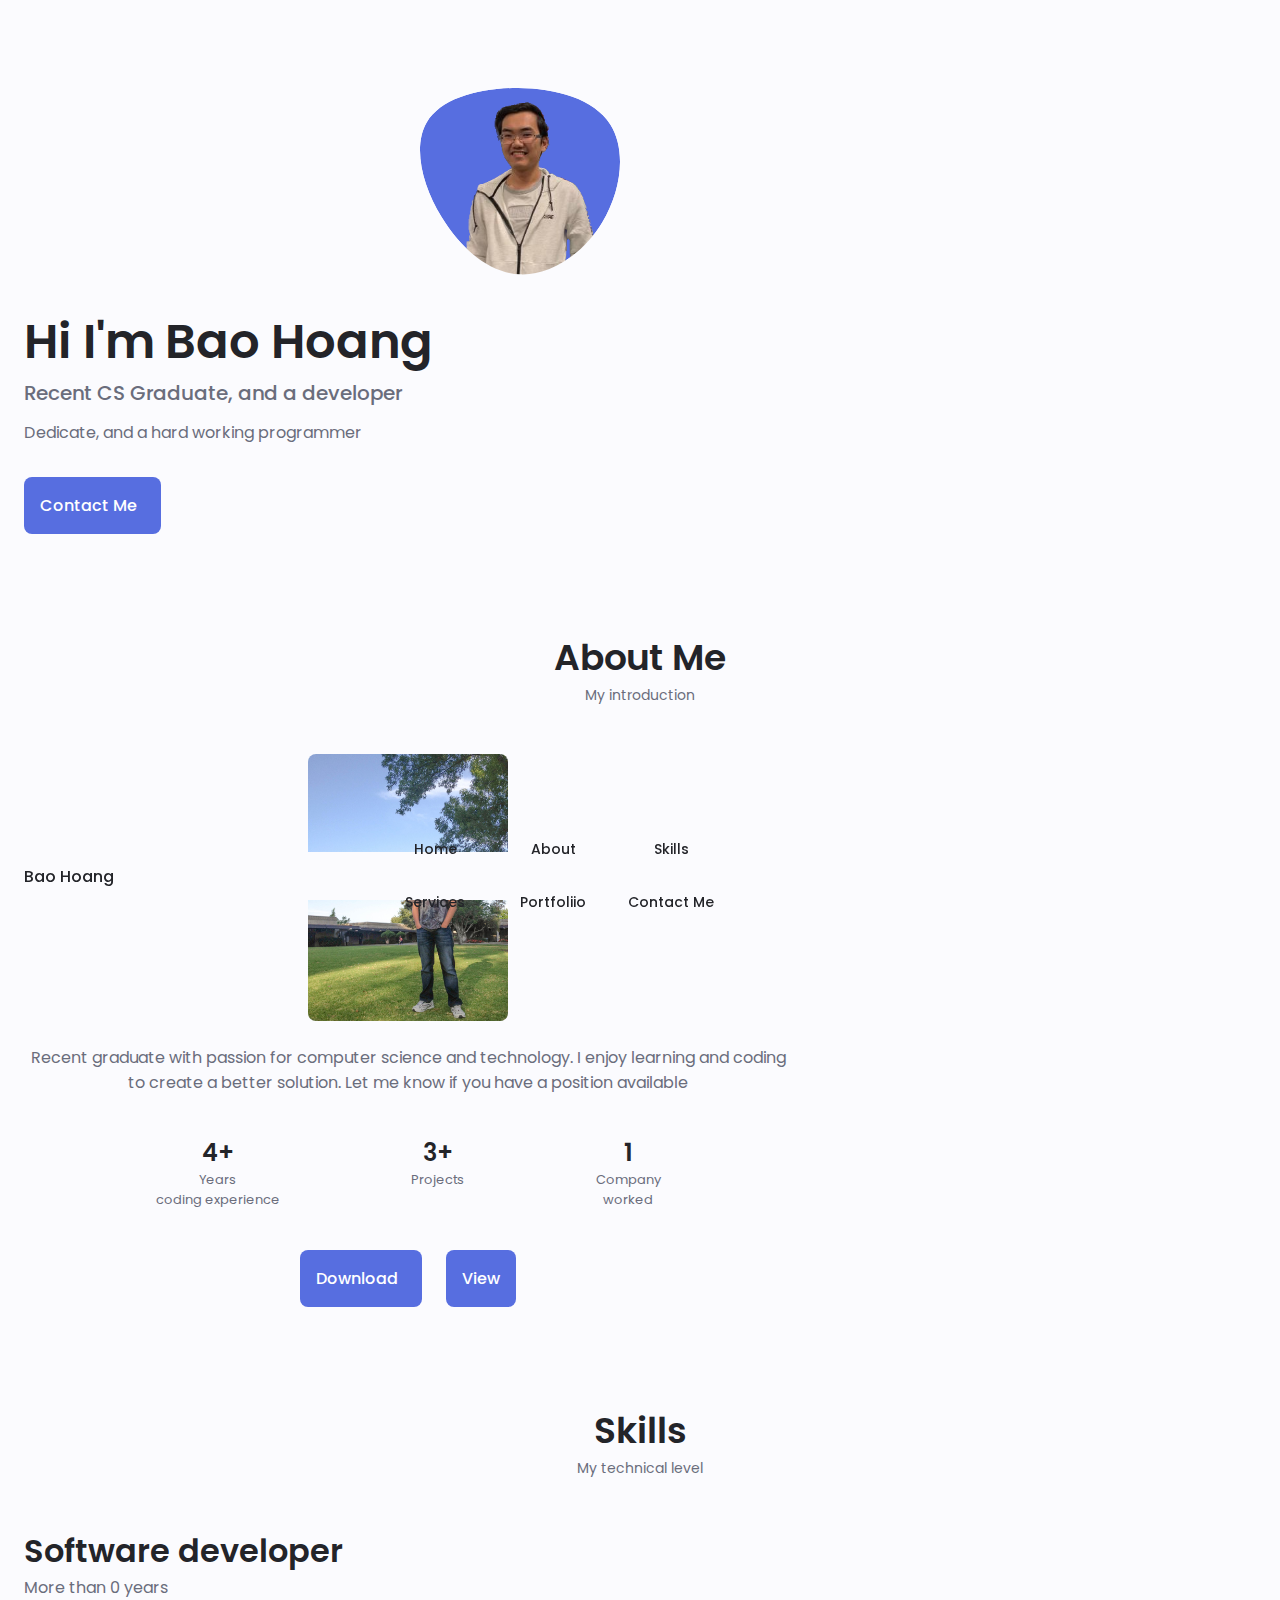
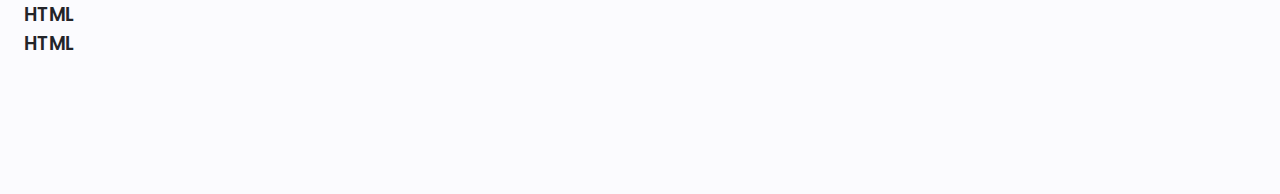
<file: index.html>
<!DOCTYPE html>
<html lang="en">
  <head>

    <meta charset="utf-8">
    <meta name="viewport" content="width = device-width, initial-scale = 1.0">

    

    <! -- =========================  UNICON CSS =========================== -- >
    <link rel="stylesheet" href="https://unicons.iconscout.com/release/v4.0.0/css/line.css">
    


    <! -- =========================  SWIPER CSS  =========================== -- >
    <link rel="stylesheet" href="">

    <! -- =========================  CSS  =========================== -- >
    <link rel="stylesheet" href="assets/css/style.css">


    <title>Bao Hoang Portfolio Website</title>
  </head>
  <body>
    <! -- =========================  HEADER  =========================== -- >
    <header class="header" id="header">
      <nav class="nav container">
        <a href="#" class="nav__logo">Bao Hoang</a>

        <div class="nav__menu" id="nav-menu">
          <ul class="nav__list grid">

            <li class="nav__item">
              <a href="#home" class="nav__link">
                <i class="uil uil-house-user nav__icon"></i>Home
              </a>
            </li>

            <li class="nav__item">
              <a href="#about" class="nav__link">
                <i class="uil uil-user nav__icon"></i>About
              </a>
            </li>

            <li class="nav__item">
              <a href="#skill" class="nav__link">
                <i class="uil uil-file-alt nav__icon"></i>Skills
              </a>
            </li>

            <li class="nav__item">
              <a href="#services" class="nav__link">
                <i class="uil uil-briefcase-alt nav__icon"></i>Services
              </a>
            </li>

            <li class="nav__item">
              <a href="#portfolio" class="nav__link">
                <i class="uil uil-scenery nav__icon"></i>Portfoliio
              </a>
            </li>

            <li class="nav__item">
              <a href="#contactme" class="nav__link">
                <i class="uil uil-message nav__icon"></i>Contact Me
              </a>
            </li>

            <i class="uil uil-times nav__close" id ="nav-close"></i>

          </ul>
        </div>

        <div class="nav__btns">
          <div class="nav__toggle" id="nav-toggle">
            <i class="uil uil-apps"></i>
          </div>
        </div>

      </nav>

    </header>



    <! -- =========================  MAIN  =========================== -- >
    <main class= "main">
      <! -- =========================  HOME  =========================== -- >
      <section class="home section" id="home">
        <div class="home__container container grid">
          <div class="home__content grid"> 
            <div class="home__social">
              <a href="https://www.linkedin.com/in/bao-hoang-21a13b1a0/" target ="_blank" class="home__social-icon">
                <i class="uil uil-linkedin-alt"></i>
              </a>

              <a href="https://github.com/bqhoang301" target ="_blank" class="home__social-icon">
                <i class="uil uil-github"></i>
              </a>
            </div>

            <div class="home__img">
              <svg class = "home__blob" viewBox="0 0 200 187" xmlns="http://www.w3.org/2000/svg" xmlns:xlink="http://www.w3.org/1999/xlink">
                <mask id="mask0" mask-type="alpha">
                    <path d="M190.312 36.4879C206.582 62.1187 201.309 102.826 182.328 134.186C163.346 165.547 
                    130.807 187.559 100.226 186.353C69.6454 185.297 41.0228 161.023 21.7403 129.362C2.45775 
                    97.8511 -7.48481 59.1033 6.67581 34.5279C20.9871 10.1032 59.7028 -0.149132 97.9666 
                    0.00163737C136.23 0.303176 174.193 10.857 190.312 36.4879Z"/>
                </mask>
                <g mask="url(#mask0)">
                    <path d="M190.312 36.4879C206.582 62.1187 201.309 102.826 182.328 134.186C163.346 
                    165.547 130.807 187.559 100.226 186.353C69.6454 185.297 41.0228 161.023 21.7403 
                    129.362C2.45775 97.8511 -7.48481 59.1033 6.67581 34.5279C20.9871 10.1032 59.7028 
                    -0.149132 97.9666 0.00163737C136.23 0.303176 174.193 10.857 190.312 36.4879Z"/>

                    <image class="home__blob-img" x='-20' y='0' href="assets/img/bao2a.png"/>
                </g>
              </svg>
            </div>

            <div class="home__data">
              <h1 class="home__title">Hi I'm Bao Hoang</h1>
              <h3 class="home__subtitle">Recent CS Graduate, and a developer</h3>
              <p class="home__description">Dedicate, and a hard working programmer</p>
              <a href="#contact" class="button button--flex">
                Contact Me <i class="uil uil-message button__icon"></i>
              </a>
            </div>
          </div>
          
          <div class="home__scroll">
            <a href="#about" class="home__scroll-button button--flex">
              <i class="uil uil-mouse-alt home__scroll-mouse"></i>
              <span class="home__scroll-name">Scroll Down</span>
              <i class="uil uil-arrow-down home__scroll-arrow"></i>
            </a>
          </div>
        </div>
      </section>
      <! -- =========================  ABOUT  =========================== -- >
      <section class="about section" id="about">
        <h2 class="section__title">About Me</h2>
        <span class="section__subtitle">My introduction</span>
        
        <div class="about__container container grid">
          <img src="assets/img/about.png" alt="" class="about__img">
          <div class="about__data">
            <p class="about__description">Recent graduate with passion for computer science and technology. 
            I enjoy learning and coding to create a better solution. Let me know if you have a position available</p>
              
            
            <div class="about__info">
              <div>
                <span class="about__info-title">4+</span>
                <span class="about__info-name">Years <br> coding experience </span>
              </div>

              <div>
                <span class="about__info-title">3+</span>
                <span class="about__info-name">Projects </span>
              </div>

              <div>
                <span class="about__info-title">1</span>
                <span class="about__info-name">Company <br> worked </span>
              </div>

            </div>

            

            

            <div class="about__buttons">
              <a download ="" href="assets/resume/Bao_Hoang_Resume.pdf" class="button button--flex">
                Download <i class="uil uil-import button__icon"></i>
              </a>
              &nbsp;&nbsp;&nbsp;&nbsp;&nbsp;&nbsp;
              <a href="assets/resume/Bao_Hoang_Resume.pdf" target="_blank" class="button button--flex">
                View
              </a>
    <!-------Project Viewer (Delete later)
              &nbsp;&nbsp;&nbsp;&nbsp;&nbsp;&nbsp;
              <a href="https://web-hosting-2.herokuapp.com/test/main.php" target="_blank" class="button button--flex">
                Project 1
              </a>

              &nbsp;&nbsp;&nbsp;&nbsp;&nbsp;&nbsp;
              <a href="https://web-hosting-2.herokuapp.com/project2/home.php" target="_blank" class="button button--flex">
                Project 2
              </a>

              &nbsp;&nbsp;&nbsp;&nbsp;&nbsp;&nbsp;
              <a href="https://findaplace-a08a5.firebaseapp.com/login" target="_blank" class="button button--flex">
                Project 3
              </a>
    -->
              
            </div>
          </div>
        </div>

      </section>

      <! -- =========================  SKILLS  =========================== -- >

      <section class="skills section" id="skills">
        <h2 class="section__title">Skills</h2>
        <span class="section__subtitle">My technical level</span>

        <div class="skills__container container grid">
          <div>
            <! -- =========================  SKILLS 1 =========================== -- >
            <div class="skills__content">
              <div class="skills__header">
                <i class="uil uil-brackets-curly skills__icon"></i>

                <div>
                  <h1 class="skills__title">Software developer</h1>
                  <span class="skills__subtitle">More than 0 years</span>
                </div>

                <i class="uil uil-angle-down skills__arrow"></i>
              </div>
              
              <div class="skills__list grid">
                <div class="skill__data">
                  <div class="skills__title">
                    <h3 class="skills__name">HTML</h3>
                    <h3 class="skills__name">HTML</h3>
                  </div>
                </div>

                <div class="skill__data">
                  <div class="skills__title">
                  <!--  <h3 class="skills__name">HTML</h3>-->
                  </div>
                </div>

                

                
              </div>
            </div>
          </div>
        </div>
      </section>

      <! -- =========================  QUALIFICATION  =========================== -- >

      <! -- =========================  SERVICE  =========================== -- >

      <! -- =========================  PORTFOLIO  =========================== -- >

    </main>
      <! -- =========================  FOOTER  =========================== -- >

      <! -- =========================  SCROLL TOP  =========================== -- >

      <! -- =========================  SWIPE JS  =========================== -- >
      <script src=""></script>

      <! -- =========================  MAIN JS  =========================== -- >
      <script src="assets/js/main.js"></script>

    

  </body>
</html>
</file>
<file: assets/css/style.css>
/* ============================= GOOGLE Font ============================*/
@import url('https://fonts.googleapis.com/css2?family=Poppins:wght@400;500;600&display=swap');

/* ============================= VARIABLE CSS ============================*/

:root {
    --header-height: 3rem;

    /*====== Colors =====*/
    /* Change favorite colors */
    --hue-color: 230 ;  /* Purple 250 - Green 142 - Blue 230  - Pink - 340 */

    /* HSL color mode */
    --first-color:              hsl(var(--hue-color), 69%, 61%);
    --first-color-sec:          hsl(var(--hue-color), 69%, 61%);
    --first-color-alt:          hsl(var(--hue-color), 57%, 53%);
    --first-color-lighter:      hsl(var(--hue-color), 92%, 85%);
    --title-color:              hsl(var(--hue-color), 8%, 15%);
    --text-color:               hsl(var(--hue-color), 8%, 45%);
    --text-color-light:         hsl(var(--hue-color), 8%, 65%);
    --input-color:              hsl(var(--hue-color), 70%, 96%);
    --body-color:               hsl(var(--hue-color), 60%, 99%);
    --container-color:#FFF;


    /*=============== Font and typography ===============*/

    --body-font: 'Poppins', sans-serif;
    
    /* .5rem = 8px, 1rem = 16 px, 1.5rem = 24px... */
    --big-font-size: 2rem;
    --h1-font-size: 1.5rem;
    --h2-font-size: 1.25rem;
    --h3-font-size: 1.125rem;
    --normal-font-size: .938rem;
    --small-font-size: .813rem;
    --smaller-font-size: .75rem;

    /*==== Font Weight ==== */
    --font-medium: 500;
    --font-semi-bold: 600;

    /*=============== Margenes Bottom ===============*/
    /* .25rem = 4px, 0.5rem = 8 px, 0.75 rem = 12px... */
    --mb-0-25: 0.25rem;
    --mb-0-5: 0.5rem;
    --mb-0-75: 0.75rem;
    --mb-1: 1rem;
    --mb-1-5: 1.5rem;
    --mb-2: 2rem;
    --mb-2-5: 2.5rem;
    --mb-3: 3rem;
    

    /*=============== z index ===============*/
    --z-tooltip: 10;
    --z-fixed: 100;
    --z-modal: 1000; 
}

/* Font size for large devices */
@media screen and (min-width: 968px){
    :root{
    --big-font-size: 3rem;
    --h1-font-size: 2.25rem;
    --h2-font-size: 1.5rem;
    --h3-font-size: 1.25rem;
    --normal-font-size: 1rem;
    --small-font-size: .875rem;
    --smaller-font-size: .813rem;
    }
    
}
/*=============== Variable Dark Theme ===============*/


/*=============== Button Dark/Light ===============*/


/*========================= BASE ========================*/
*{
    box-sizing: border-box;
    padding: 0;
    margin: 0;
}

html{
    scroll-behavior: smooth;
}

body{
    margin: 0 0 var(--header-height) 0;
    font-family: var(--body-font);
    font-size: var(--normal-font-size);
    background-color: var(--body-color);
    color: var(--text-color);
}

h1,h2,h3,h4{
    color: var(--title-color);
    font-weight: var(--font-semi-bold);
}

ul{
    list-style: none;
}

a{
    text-decoration: none;
}

img{
    max-width: 100%;
    height: auto;
}

/*=============== REUSABLE CSS CLASSES ===============*/

.section{
    padding: 2rem 0 4rem;
}

.section__title{
    font-size: var(--h1-font-size);
}

.section__subtitle{
    display: block;
    font-size: var(--small-font-size);
    margin-bottom: var(--mb-3);
}

.section__title,
.section__subtitle{
    text-align: center;
}
/*=============== LAYOUT ===============*/

.container{   
    max-width: 768px;
    margin-left: var(--mb-1-5);
    margin-right: var(--mb-1-5);
}

.grid{
    display: grid;
    gap: 1.5rem;
}

.header{
    width: 100%;
    position: fixed;
    bottom: 0;
    left: 0;
    z-index: var(--z-fixed);
    background-color: var(--body-color);

}
/*=============== NAV ===============*/

.nav{
    max-width: 968px;
    height: var(--header-height);
    display: flex;
    justify-content: space-between;
    align-items: center;

}

.nav__logo,
.nav__toggle{
    color: var(--title-color);
    font-weight: var(--font-medium);
}

.nav__logo:hover{
    color: var(--first-color);
}

.nav__toggle{
    font-size: 1.1rem;
    cursor: pointer;
}

.nav__toggle:hover{
    color: var(--first-color);
}

@media screen and (max-width: 767px) {
    .nav__menu{
        position: fixed;
        bottom: -100%;
        left: 0;
        width: 100%;
        background-color: var(--body-color);
        padding: 2rem 1.5rem 4rem;
        box-shadow: 0 -1px 4px rgba(0,0,0,.15);
        border-radius: 1.5rem 1.5rem 0 0;
        transition: .3s;
    }
}

.nav__list{
    grid-template-columns: repeat(3, 1fr);
    gap: 2rem;
}

.nav__link{
    display: flex;
    flex-direction: column;
    align-items: center;
    font-size: var(--small-font-size);
    color: var(--title-color);
    font-weight: var(--font-medium);
}

.nav__link:hover{
    color: var(--first-color);
}

.nav__icon{
    font-size: 1.2rem;

}

.nav__close{
    position: absolute;
    right: 1.3rem;
    bottom: 0.5rem;
    font-size: 1.5rem;
    cursor: pointer;
    color: var(--first-color);
}

.nav__close:hover{
    color: var(--first-color-alt);
}


/* Show menu */

.show-menu{
    bottom: 0;
}

/* Active Link */

/* Change Background header */

/* ==================== Home =======================*/
.home__container{
    gap: 1rem;
}

.home__content{
    grid-template-columns: .5fr .3fr;
    padding-top: 3.5rem;
    align-items: center;
}

.home__social{
    display: grid;
    grid-template-columns: max-content;
    row-gap: 1rem;
}

.home__social-icon{
    font-size: 1.25rem;
    color:var(--first-color);
}

.home__social-icon:hover{
    color:var(--first-color-alt);
}

.home__blob{
    width: 200px;
    fill: var(--first-color);
}

.home__blob-img{
    width: 300px;

}

.home__data{
    grid-column: 1/3;
}

.home__title{
    font-size: var(--big-font-size);
}

.home__subtitle{
    font-size: var(--h3-font-size);
    color: var(--text-color);
    font-weight: var(--font-medium);
    margin-bottom: var(--mb-0-75);
}

.home__description{
    margin-bottom: var(--mb-2);
}

.home__scroll{
    display: none;
}

.home__scroll-button{
    color: var(--first-color);
    transition: .3s;
}

.home__scroll-button:hover{
    transform: translateY(.25rem);
}

.home__scroll-mouse{
    font-size: 2rem;
}

.home__scroll-name{
    font-size: var(--small-font-size);
    color: var(--title-color);
    font-weight: var(--font-medium);
    margin-right: var(--mb-0-25);
}

.home__scroll-arrow{
    font-size: 1.25rem;

}

/*============ Buttons ==============*/
.button{
    display: inline-block;
    background-color: var(--first-color);
    color: #FFF;
    padding: 1rem;
    border-radius: .5rem;
    font-weight: var(--font-medium);
}

.button:hover{
    background-color: var(--first-color-alt);
}

.button__icon{
    font-size: 1.25rem;
    margin-left:var(--mb-0-5);
    transition: .3s;
}

.button--flex{
    display: inline-flex;
    align-items: center;
}
/* ==================== ABOUT=======================*/
.about__img{
    width: 200px;
    border-radius: .5rem;
    justify-self: center;
    align-self: center;
}

.about__description{
    text-align: center;
    margin-bottom: var(--mb-2-5);
}

.about__buttons{
    display: flex;
    justify-content: center;
}

.about__info{
    display: flex;
    justify-content: space-evenly;
    margin-bottom: var(--mb-2-5);
}



.about__info-title{
    font-size: var(--h2-font-size);
    font-weight: var(--font-semi-bold);
    color: var(--title-color);
}

.about__info-name{
    font-size: var(--smaller-font-size);
}

.about__info-title,
.about__info-name{
    display: block;
    text-align: center;
}

/* ==================== SKILLS =======================*/

/* ==================== QUALIFICATION =======================*/

/* ==================== SERVICES =======================*/
</file>
